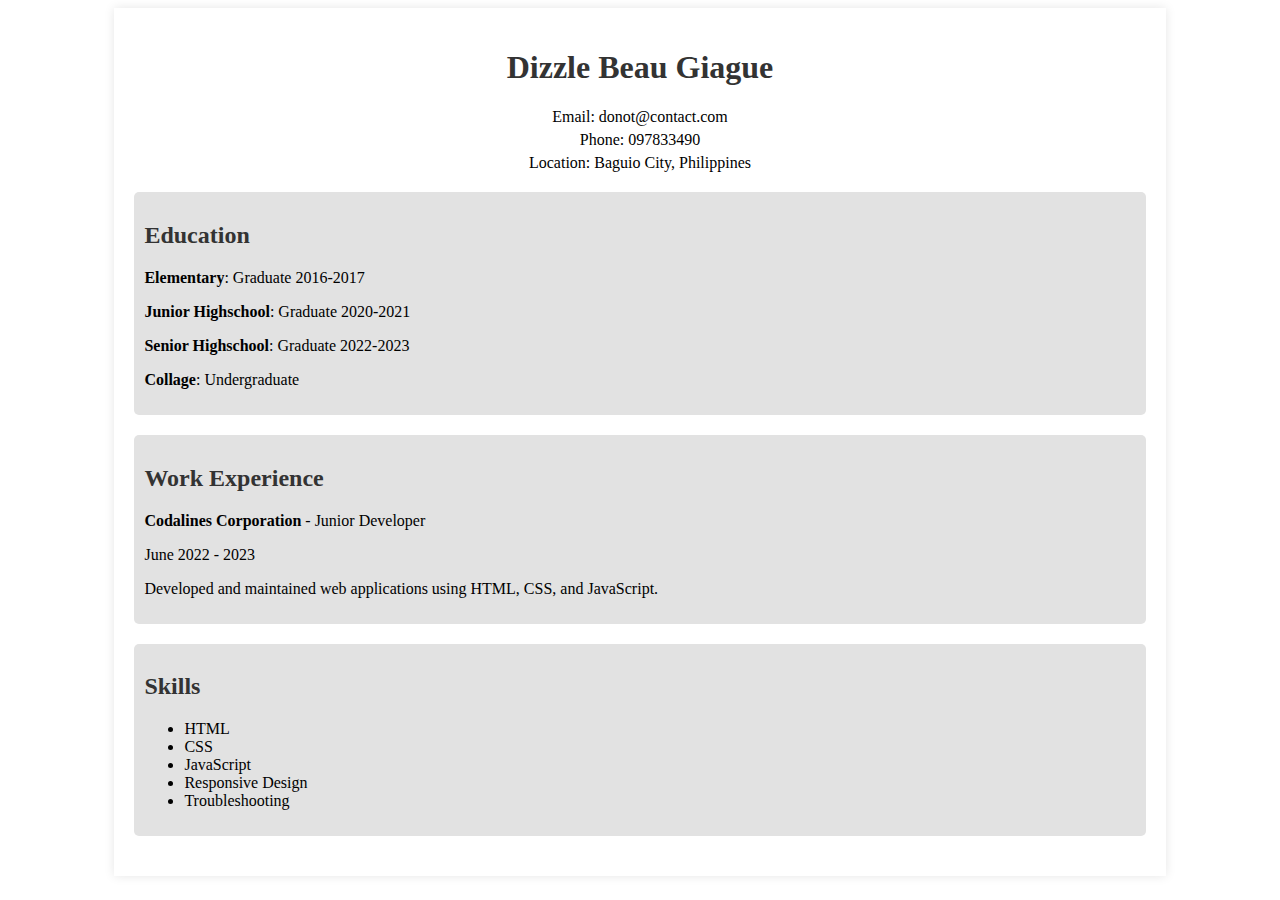
<file: Index.html>
<!DOCTYPE html>
<html lang="en">
<head>
    <meta charset="UTF-8">
    <meta name="viewport" content="width=device-width, initial-scale=1.0">
    <title>Resume</title>
    <link rel="stylesheet" href="style.css">
</head>
<body>
    <div class="container">
        <div class="header">
            <h1>Dizzle Beau Giague</h1>
            <div class="contact-info">
                <p>Email: donot@contact.com</p>
                <p>Phone: 097833490</p>
                <p>Location: Baguio City, Philippines</p>
            </div>
        </div>
        <div class="section">
            <h2>Education</h2>
            <p><strong>Elementary</strong>: Graduate 2016-2017</p>
            <p><strong>Junior Highschool</strong>: Graduate 2020-2021</p>
            <p><strong>Senior Highschool</strong>: Graduate 2022-2023</p>
            <p><strong>Collage</strong>: Undergraduate</p>
           
        </div>
        <div class="section">
            <h2>Work Experience</h2>
            <p><strong>Codalines Corporation</strong> - Junior Developer</p>
            <p>June 2022 - 2023</p>
            <p>Developed and maintained web applications using HTML, CSS, and JavaScript.</p>
        </div>
        <div class="section">
            <h2>Skills</h2>
            <ul>
                <li>HTML</li>
                <li>CSS</li>
                <li>JavaScript</li>
                <li>Responsive Design</li>
                <li>Troubleshooting</li>
            </ul>
        </div>
    </div>
</body>
</html>
</file>
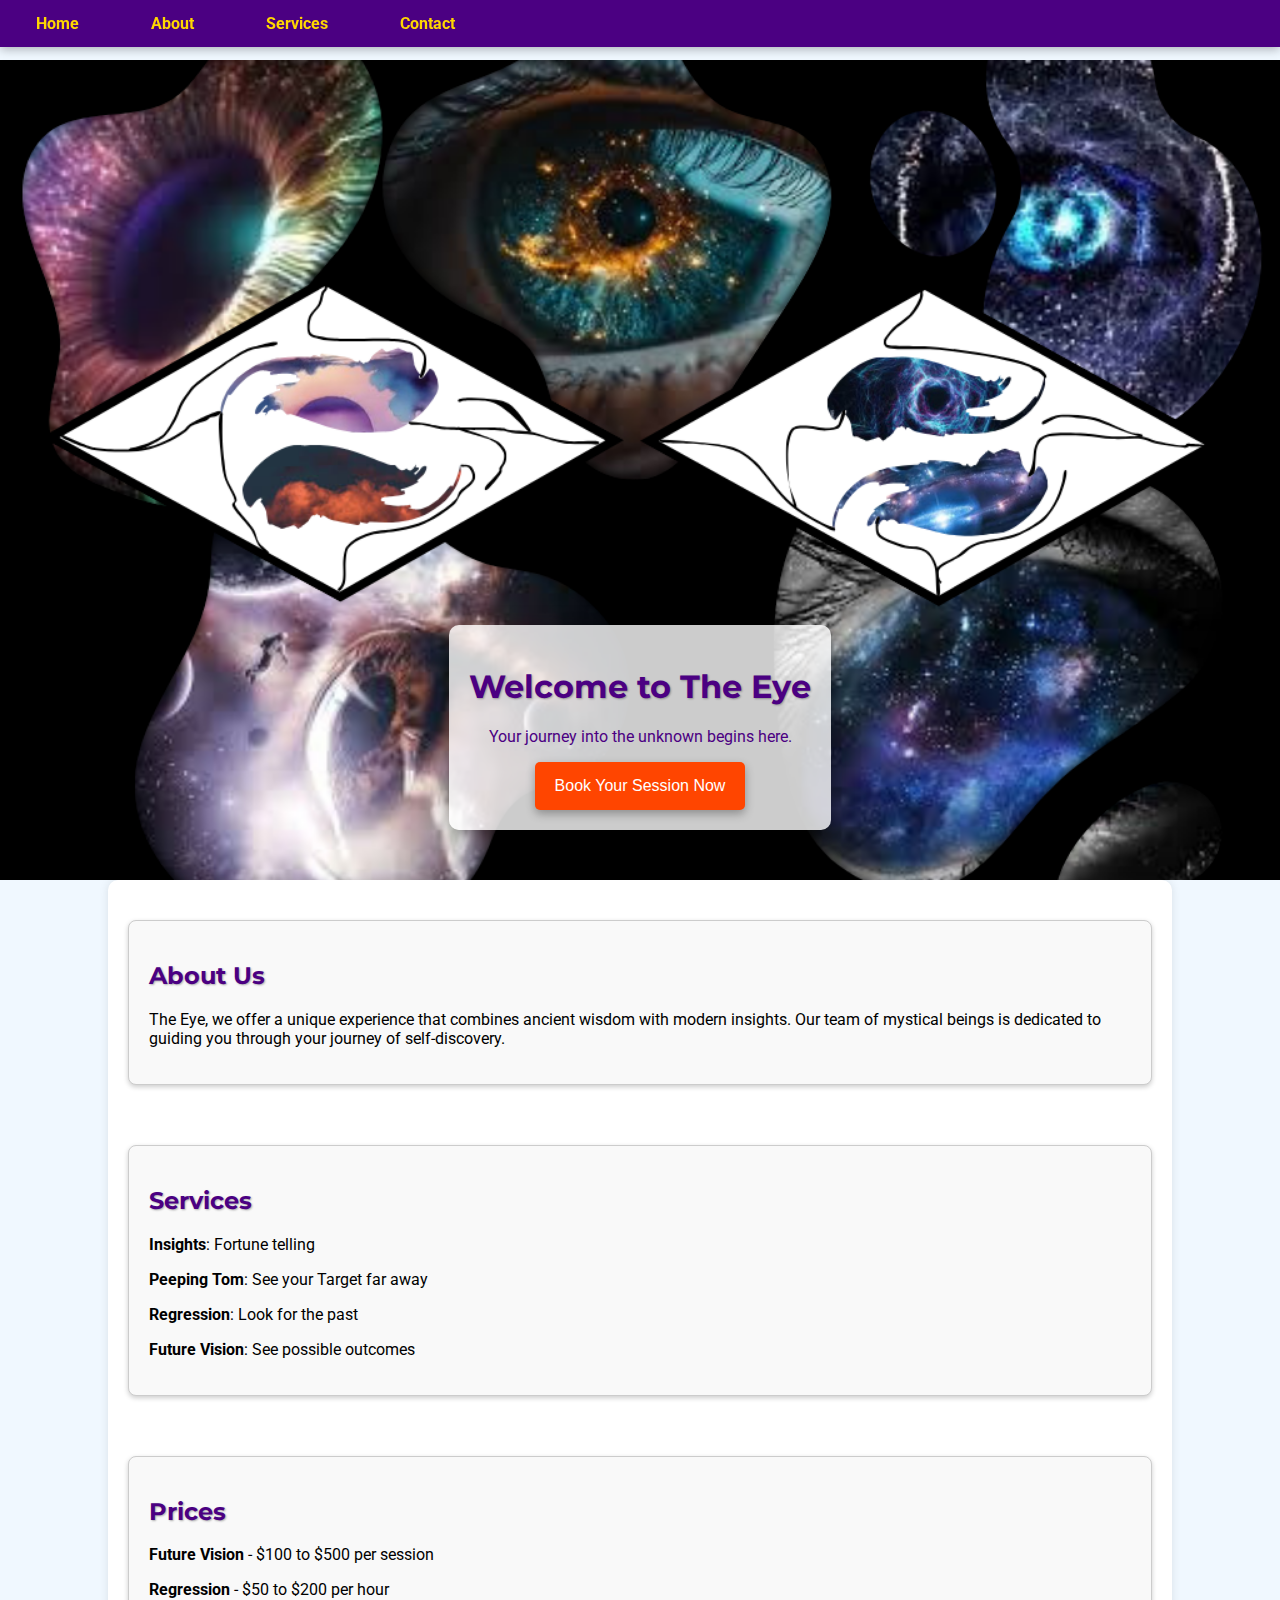
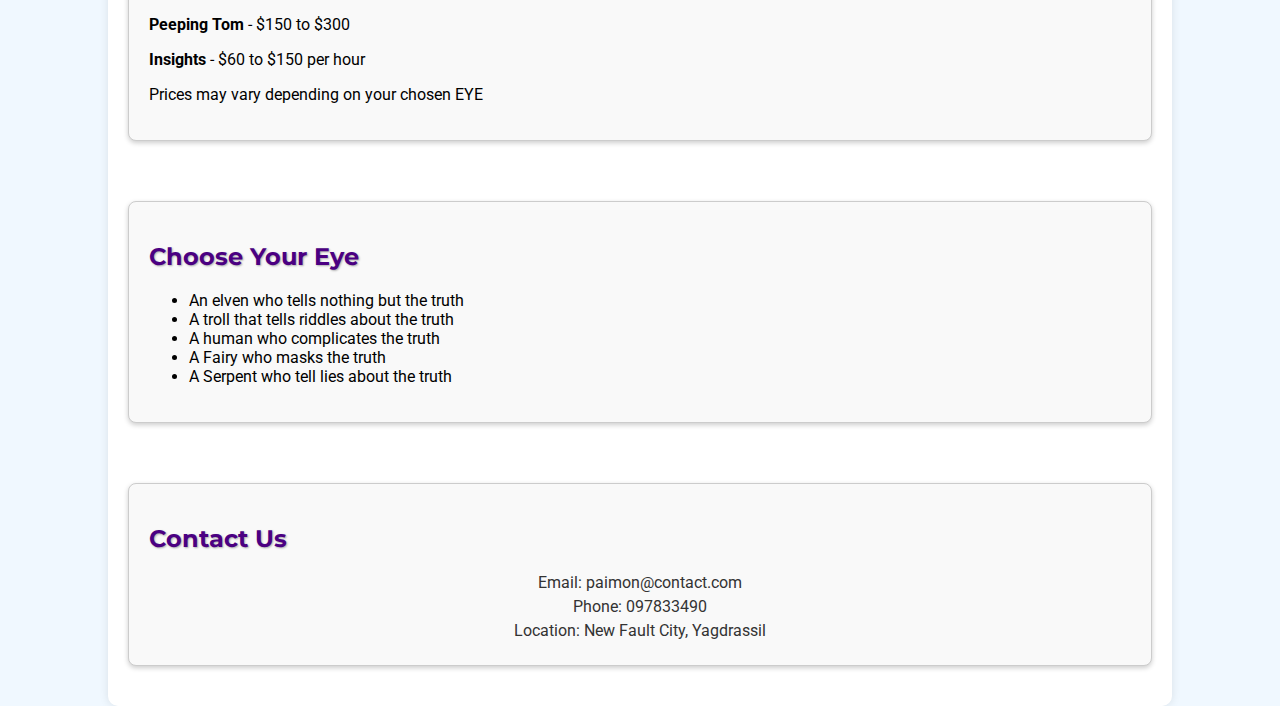
<file: Fantasy Business/Index.html>
<!DOCTYPE html>
<html lang="en">
<head>
    <meta charset="UTF-8">
    <meta name="viewport" content="width=device-width, initial-scale=1.0">
    <title>Fantasy Company</title>
    <link rel="stylesheet" href="style.css">
    <link href="https://fonts.googleapis.com/css2?family=Montserrat:wght@400;700&family=Roboto:wght@400;700&display=swap" rel="stylesheet">
    <style>
        /* Added styles for separation */
        .section {
            margin: 20px 0; /* Adds vertical spacing between sections */
            padding: 20px; /* Adds padding inside each section */
            border: 1px solid #ccc; /* Adds a border around each section */
            border-radius: 8px; /* Rounds the corners of the border */
            background-color: #f9f9f9; /* Light background color for sections */
        }
        .hero {
            padding: 50px; /* Adds padding to the hero section */
            background-color: #e0f7fa; /* Light blue background for hero */
            text-align: center; /* Center text in hero */
        }
        .modal-content {
            padding: 20px; /* Adds padding inside the modal */
        }
    </style>
</head>
<body>
    <nav class="navbar">
        <ul>
            <li><a href="#home">Home</a></li>
            <li><a href="#about">About</a></li>
            <li><a href="#services">Services</a></li>
            <li><a href="#contact">Contact</a></li>
        </ul>
    </nav>

    <div id="home" class="hero">
        <div class="hero-text">
            <h1>Welcome to The Eye</h1>
            <p>Your journey into the unknown begins here.</p>
            <button class="cta-button">Book Your Session Now</button>
        </div>
    </div>

    <div class="container">
        <div id="about" class="section">
            <h2>About Us</h2>
            <p>The Eye, we offer a unique experience that combines ancient wisdom with modern insights. Our team of mystical beings is dedicated to guiding you through your journey of self-discovery.</p>
        </div>

        <div id="services" class="section">
            <h2>Services</h2>
            <p><strong>Insights</strong>: Fortune telling</p>
            <p><strong>Peeping Tom</strong>: See your Target far away</p>
            <p><strong>Regression</strong>: Look for the past</p>
            <p><strong>Future Vision</strong>: See possible outcomes</p>
        </div>

        <div class="section">
            <h2>Prices</h2>
            <p><strong>Future Vision</strong> - $100 to $500 per session</p>
            <p><strong>Regression</strong> - $50 to $200 per hour</p>
            <p><strong>Peeping Tom</strong> - $150 to $300</p>
            <p><strong>Insights</strong> - $60 to $150 per hour</p>
            <p>Prices may vary depending on your chosen EYE</p>
        </div>

        <div class="section">
            <h2>Choose Your Eye</h2>
            <ul>
                <li>An elven who tells nothing but the truth</li>
                <li>A troll that tells riddles about the truth</li>
                <li>A human who complicates the truth</li>
                <li>A Fairy who masks the truth</li>
                <li>A Serpent who tell lies about the truth</li>
            </ul>
        </div>

        <div id="contact" class="section">
            <h2>Contact Us</h2>
            <div class="contact-info">
                <p>Email: paimon@contact.com</p>
                <p>Phone: 097833490</p>
                <p>Location: New Fault City, Yagdrassil</p>
            </div>
        </div>
    </div>
    
    <div id="bookingModal" class="modal">
        <div class="modal-content">
            <span class="close-button">&times;</span>
            <h2>Book Your Session</h2>
            <form id="bookingForm">
                <label for="name">Name:</label>
                <input type="text" id="name" name="name" required>
                
                <label for="email">Email:</label>
                <input type="email" id="email" name="email" required>
                
                <label for="sessionType">Session Type:</label>
                <select id="sessionType" name="sessionType" required>
                    <option value="insights">Insights</option>
                    <option value="peepingTom">Peeping Tom</option>
                    <option value="regression">Regression</option>
                    <option value="futureVision">Future Vision</option>
                </select>
                
                <button type="submit" class="submit-button">Submit</button>
            </form>
        </div>
    </div>

    <script>
        var modal = document.getElementById("bookingModal");
        var btn = document.querySelector(".cta-button");
        var span = document.getElementsByClassName("close-button")[0];

        btn.onclick = function() {
            modal.style.display = "block";
        }

        span.onclick = function() {
            modal.style.display = "none";
        }

        window.onclick = function(event) {
            if (event.target == modal) {
                modal.style.display = "none";
            }
        }

        document.getElementById("bookingForm").onsubmit = function(event) {
            event.preventDefault(); 
            alert("Thank you for booking your session!"); 
            modal.style.display = "none"; 
            this.reset(); 
        }
    </script>
    
    <script>
        document.querySelectorAll('nav ul li a').forEach(anchor => {
            anchor.addEventListener('click', function(e) {
                e.preventDefault();
                const targetId = this.getAttribute('href');
                const targetElement = document.querySelector(targetId);
                targetElement.scrollIntoView({ behavior: 'smooth' });
            });
        });
    </script>
</body>
</html>
</file>
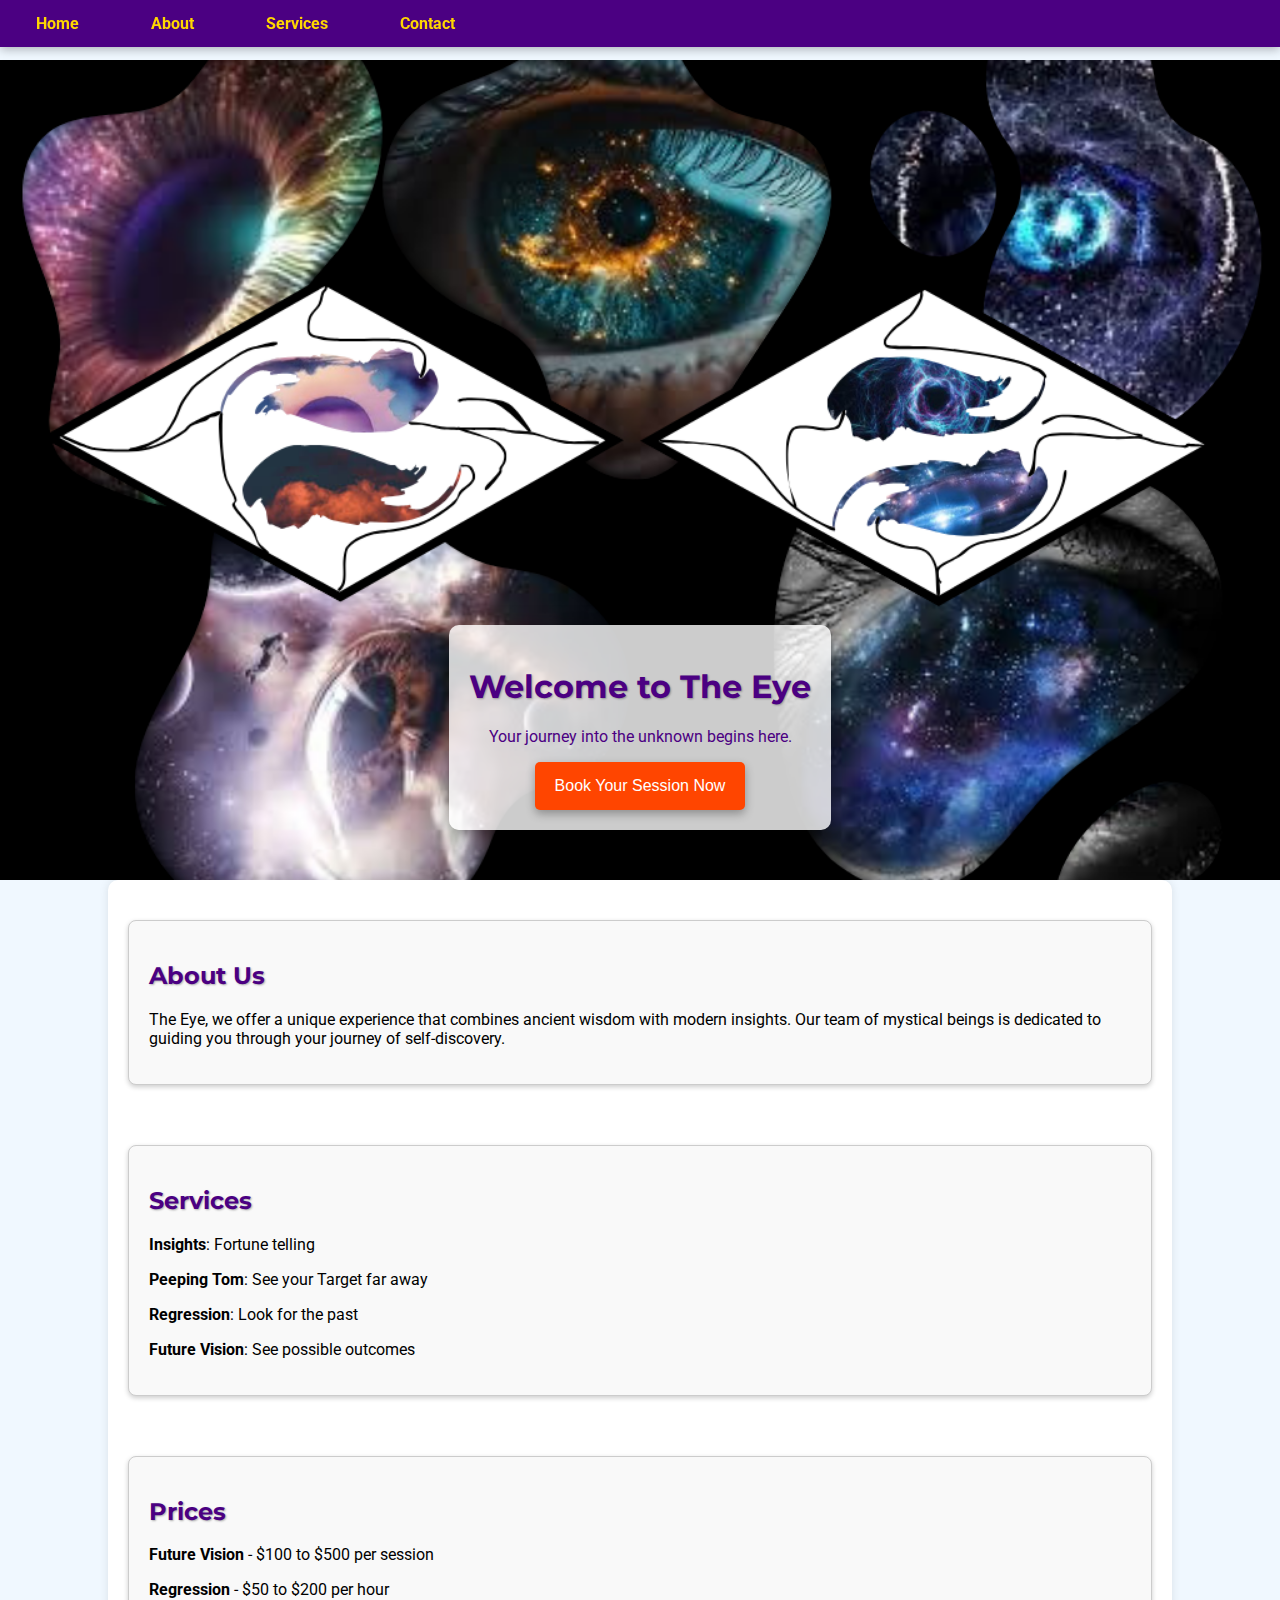
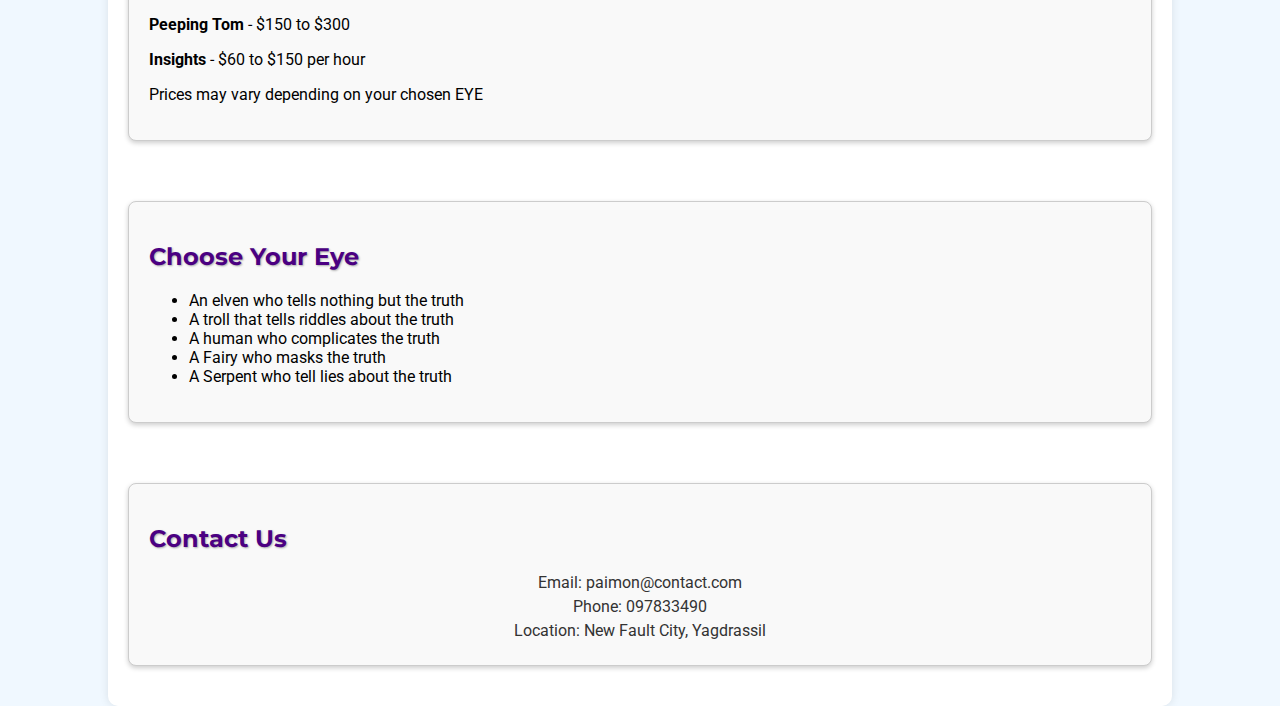
<file: Fantasy Business/index.html>
<!DOCTYPE html>
<html lang="en">
<head>
    <meta charset="UTF-8">
    <meta name="viewport" content="width=device-width, initial-scale=1.0">
    <title>Fantasy Company</title>
    <link rel="stylesheet" href="style.css">
    <link href="https://fonts.googleapis.com/css2?family=Montserrat:wght@400;700&family=Roboto:wght@400;700&display=swap" rel="stylesheet">
    <style>
        /* Added styles for separation */
        .section {
            margin: 20px 0; /* Adds vertical spacing between sections */
            padding: 20px; /* Adds padding inside each section */
            border: 1px solid #ccc; /* Adds a border around each section */
            border-radius: 8px; /* Rounds the corners of the border */
            background-color: #f9f9f9; /* Light background color for sections */
        }
        .hero {
            padding: 50px; /* Adds padding to the hero section */
            background-color: #e0f7fa; /* Light blue background for hero */
            text-align: center; /* Center text in hero */
        }
        .modal-content {
            padding: 20px; /* Adds padding inside the modal */
        }
    </style>
</head>
<body>
    <nav class="navbar">
        <ul>
            <li><a href="#home">Home</a></li>
            <li><a href="#about">About</a></li>
            <li><a href="#services">Services</a></li>
            <li><a href="#contact">Contact</a></li>
        </ul>
    </nav>

    <div id="home" class="hero">
        <div class="hero-text">
            <h1>Welcome to The Eye</h1>
            <p>Your journey into the unknown begins here.</p>
            <button class="cta-button">Book Your Session Now</button>
        </div>
    </div>

    <div class="container">
        <div id="about" class="section">
            <h2>About Us</h2>
            <p>The Eye, we offer a unique experience that combines ancient wisdom with modern insights. Our team of mystical beings is dedicated to guiding you through your journey of self-discovery.</p>
        </div>

        <div id="services" class="section">
            <h2>Services</h2>
            <p><strong>Insights</strong>: Fortune telling</p>
            <p><strong>Peeping Tom</strong>: See your Target far away</p>
            <p><strong>Regression</strong>: Look for the past</p>
            <p><strong>Future Vision</strong>: See possible outcomes</p>
        </div>

        <div class="section">
            <h2>Prices</h2>
            <p><strong>Future Vision</strong> - $100 to $500 per session</p>
            <p><strong>Regression</strong> - $50 to $200 per hour</p>
            <p><strong>Peeping Tom</strong> - $150 to $300</p>
            <p><strong>Insights</strong> - $60 to $150 per hour</p>
            <p>Prices may vary depending on your chosen EYE</p>
        </div>

        <div class="section">
            <h2>Choose Your Eye</h2>
            <ul>
                <li>An elven who tells nothing but the truth</li>
                <li>A troll that tells riddles about the truth</li>
                <li>A human who complicates the truth</li>
                <li>A Fairy who masks the truth</li>
                <li>A Serpent who tell lies about the truth</li>
            </ul>
        </div>

        <div id="contact" class="section">
            <h2>Contact Us</h2>
            <div class="contact-info">
                <p>Email: paimon@contact.com</p>
                <p>Phone: 097833490</p>
                <p>Location: New Fault City, Yagdrassil</p>
            </div>
        </div>
    </div>
    
    <div id="bookingModal" class="modal">
        <div class="modal-content">
            <span class="close-button">&times;</span>
            <h2>Book Your Session</h2>
            <form id="bookingForm">
                <label for="name">Name:</label>
                <input type="text" id="name" name="name" required>
                
                <label for="email">Email:</label>
                <input type="email" id="email" name="email" required>
                
                <label for="sessionType">Session Type:</label>
                <select id="sessionType" name="sessionType" required>
                    <option value="insights">Insights</option>
                    <option value="peepingTom">Peeping Tom</option>
                    <option value="regression">Regression</option>
                    <option value="futureVision">Future Vision</option>
                </select>
                
                <button type="submit" class="submit-button">Submit</button>
            </form>
        </div>
    </div>

    <script>
        var modal = document.getElementById("bookingModal");
        var btn = document.querySelector(".cta-button");
        var span = document.getElementsByClassName("close-button")[0];

        btn.onclick = function() {
            modal.style.display = "block";
        }

        span.onclick = function() {
            modal.style.display = "none";
        }

        window.onclick = function(event) {
            if (event.target == modal) {
                modal.style.display = "none";
            }
        }

        document.getElementById("bookingForm").onsubmit = function(event) {
            event.preventDefault(); 
            alert("Thank you for booking your session!"); 
            modal.style.display = "none"; 
            this.reset(); 
        }
    </script>
    
    <script>
        document.querySelectorAll('nav ul li a').forEach(anchor => {
            anchor.addEventListener('click', function(e) {
                e.preventDefault();
                const targetId = this.getAttribute('href');
                const targetElement = document.querySelector(targetId);
                targetElement.scrollIntoView({ behavior: 'smooth' });
            });
        });
    </script>
</body>
</html>
</file>
<file: style.css>
style
body {
    font-family: Arial, sans-serif;
    margin: 0;
    padding: 0;
    background-color: #f4f4f4;
}
.container {
    width: 80%;
    margin: auto;
    background: white;
    padding: 20px;
    box-shadow: 0 0 10px rgba(0, 0, 0, 0.1);
}
h1, h2 {
    color: #333;
}
.header, .section {
    margin-bottom: 20px;
}
.header {
    text-align: center;
}
.contact-info {
    text-align: center;
}
.contact-info p {
    margin: 5px 0;
}
.section {
    padding: 10px;
    background: #e2e2e2;
    border-radius: 5px;
}
</file>
<file: Fantasy Business/style.css>
body {
    font-family: 'Roboto', sans-serif; 
    margin: 0;
    padding: 0;
    background-color: #f0f8ff; 
    padding-top: 60px; 
}


.navbar {
    position: fixed; 
    top: 0; 
    left: 0; 
    width: 100%; 
    z-index: 1000; 
    background-color: #4B0082; 
    overflow: hidden;
    box-shadow: 0 2px 10px rgba(0, 0, 0, 0.3);
}

.navbar ul {
    list-style-type: none;
    margin: 0;
    padding: 0;
}

.navbar li {
    float: left;
    margin: 0 20px;
}

.navbar a {
    display: block;
    color: #FFD700; 
    text-align: center;
    padding: 14px 16px;
    text-decoration: none;
    transition: background-color 0.3s ease;
    font-weight: bold;
}

.navbar a:hover {
    background-color: #6A5ACD; 
    color: white;
}


.hero {
    background-image: url('LOGO.png'); 
    background-size: cover;
    background-position: center;
    height: 80vh;
    display: flex;
    justify-content: center;
    align-items: flex-end;
    color: white;
    text-align: center;
    background-color: rgba(0, 0, 0, 0.5);
}

.hero-text {
    background-color: rgba(255, 255, 255, 0.8); 
    color: #4B0082; 
    padding: 20px;
    border-radius: 10px;
    margin-top: 50px;
    box-shadow: 0 4px 20px rgba(0, 0, 0, 0.5);
}


.container {
    display: grid; 
    grid-template-columns: 1fr; 
    gap: 20px; 
    width: 80%;
    margin: auto;
    background: #fff; 
    padding: 20px;
    box-shadow: 0 0 10px rgba(0, 0, 0, 0.1);
    border-radius: 10px;
}


.section {
    padding: 20px; 
    background: #E6E6FA; 
    border-radius: 5px; 
    border-left: 5px solid #4B0082; 
    box-shadow: 0 2px 5px rgba(0, 0, 0, 0.2);
    margin: 20px 0;
}


h1, h2 {
    font-family: 'Montserrat', sans-serif; 
    color: #4B0082; 
    text-shadow: 1px 1px 2px rgba(0, 0, 0, 0.3);
}


.contact-info {
    text-align: center;
}

.contact-info p {
    margin: 5px 0;
    color: #333; 
}

.cta-button {
    background-color: #FF4500; 
    color: white; 
    border: none; 
    padding: 15px 20px; 
    text-align: center; 
    text-decoration: none; 
    display: inline-block; 
    font-size: 16px; 
    border-radius: 5px; 
    cursor: pointer; 
    transition: background-color 0.3s ease; 
    box-shadow: 0 4px 10px rgba(0, 0, 0, 0.3);
}

.cta-button:hover {
    background-color: #FF6347; 
}


.modal {
    display: none; 
    position: fixed; 
    z-index: 1000; 
    left: 0;
    top: 0;
    width: 100%; 
    height: 100%; 
    overflow: auto; 
    background-color: rgba(0, 0, 0, 0.7); 
}

.modal-content {
    background-color: #fefefe;
    margin: 15% auto; 
    padding: 20px;
    border: 1px solid #888;
    width: 80%; 
    border-radius: 10px;
    box-shadow: 0 4px 20px rgba(0, 0, 0, 0.5);
}

.close-button {
    color: #aaa;
    float: right;
    font-size: 28px;
    font-weight: bold;
}

.close-button:hover,
.close-button:focus {
    color: black;
    text-decoration: none;
    cursor: pointer;
}


label {
    display: block;
    margin: 10px 0 5px;
}

input, select {
    width: 100%;
    padding: 10px;
    margin-bottom: 10px;
    border: 1px solid #ccc;
    border-radius: 5px;
}

.submit-button {
    background-color: #4CAF50; 
    color: white;
    border: none;
    padding: 10px;
    text-align: center;
    text-decoration: none;
    display: inline-block;
    font-size: 16px;
    border-radius: 5px;
    cursor: pointer;
    transition: background-color 0.3s ease;
}

.submit-button:hover {
    background-color: #45a049; 
}


@media (max-width: 1024px) {
    .container {
        width: 90%; 
    }

    .hero {
        height: 60vh; 
    }

    .hero-text {
        padding: 15px;
    }

    .cta-button {
        padding: 12px 15px; 
        font-size: 15px; 
    }
}

@media (max-width: 768px) {
    .navbar li {
        float: none; 
        text-align: center; 
    }

    .navbar a {
        padding: 10px; 
    }

    .container {
        width: 95%; 
    }

    .hero {
        height: 70vh; 
    }

    .hero-text {
        padding: 10px;
    }

    h1 {
        font-size: 28px; 
    }

    h2 {
        font-size: 24px; 
    }

    .cta-button {
        padding: 10px 15px; 
        font-size: 14px; 
    }
}

@media (max-width: 480px) {
    h1 {
        font-size: 24px; 
        color: white;
    }

    h2 {
        font-size: 20px; 
    }

    .cta-button {
        width: 100%; 
        padding: 10px; 
        font-size: 14px; 
    }

    .section {
        padding: 15px; 
    }

    .contact-info p {
        font-size: 14px; 
    }
}
</file>
